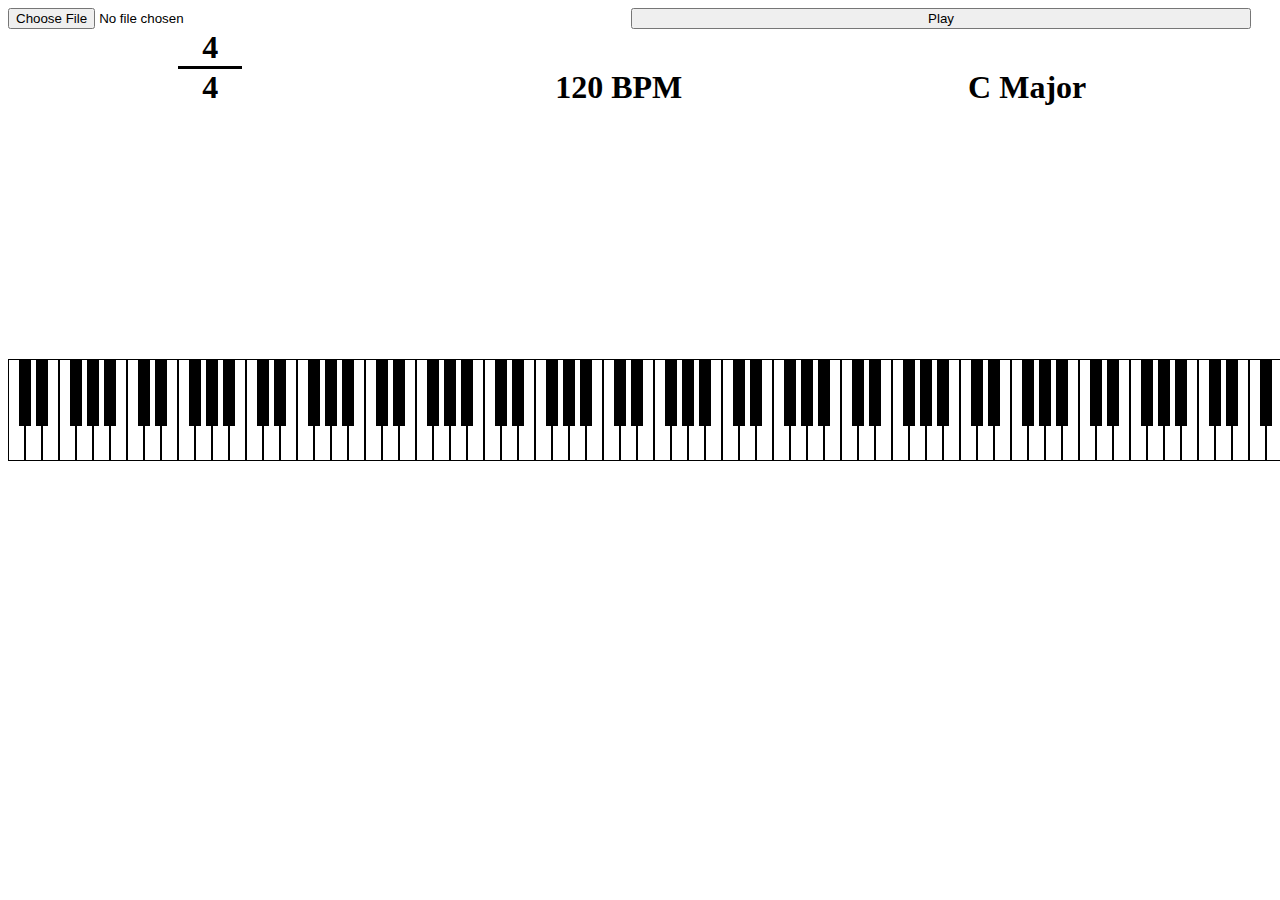
<file: index.html>
<!DOCTYPE HTML>

<html lang="en">
  <head>
    <meta charset="UTF-8"/>
    <title>Virtuoso</title>
    <link rel="stylesheet" type="text/css" href="style.css"/>
  </head>

  <body>
    <input type="file" id="file" style="width:49%;display:inline-block;"/>
    <input type="button" id="play" value="Play" style="width:49%;display:inline-block;"/>

    <div class="meta">
      <div class="container">
        <div id="time-numerator" class="text">4</div>
        <div id="time-denominator" class="text">4</div>
      </div>
    </div>

    <div class="meta">
      <div id="tempo" class="container text">120 BPM</div>
    </div>

    <div class="meta">
      <div id="key-signature" class="container text">C Major</div>
    </div>

    <div id="piano-container">
      <div id="piano"></div>
    </div>

    <script src="audio-wrapper.js" type="text/javascript" defer=""></script>
    <script src="midi-wrapper.js" type="text/javascript" defer=""></script>
    <script src="virtuoso.js" type="text/javascript" defer=""></script>
  </body>
</html>
</file>
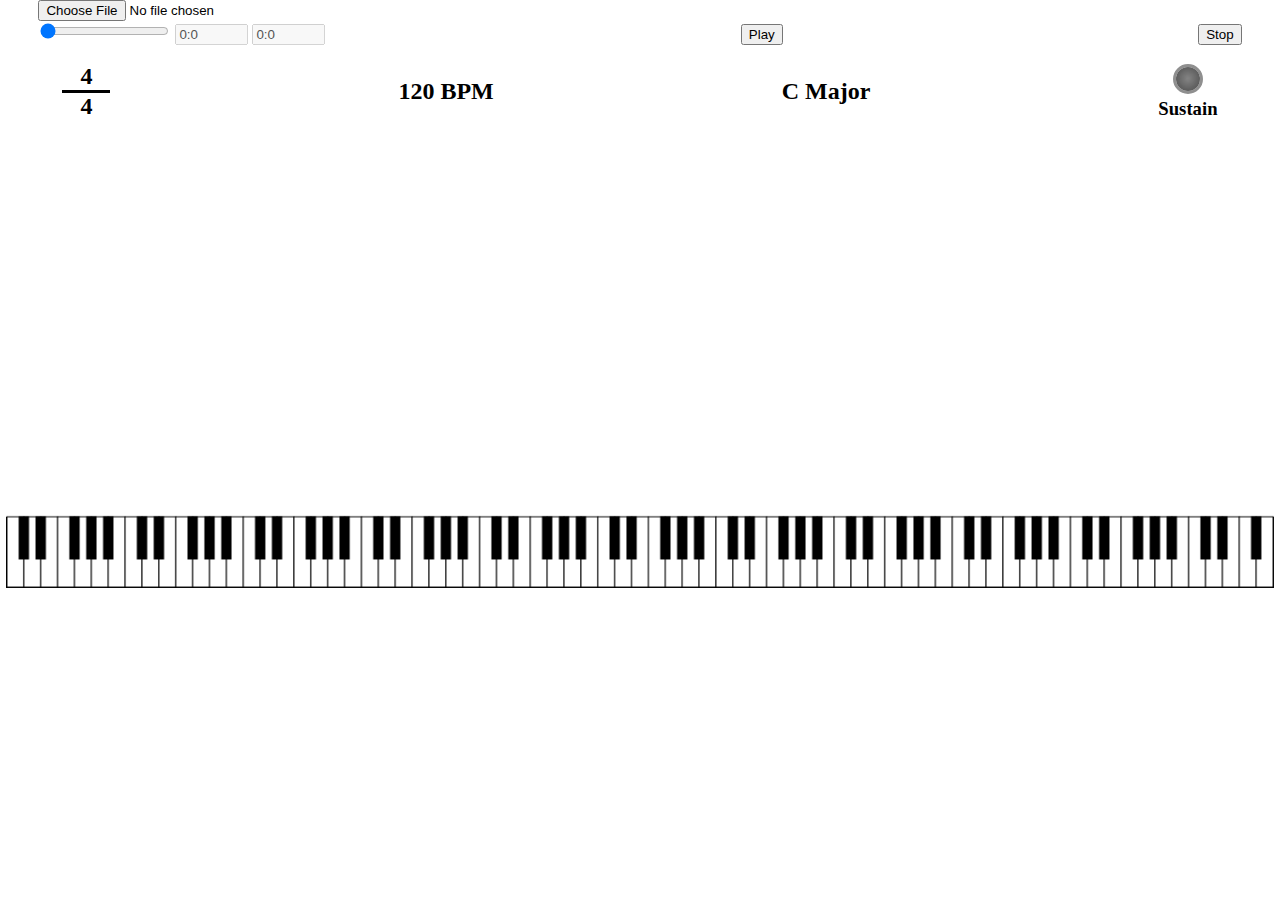
<file: virtuoso.html>
<!DOCTYPE HTML>

<html lang="en">
  <head>
    <meta charset="UTF-8"/>
    <title>Virtuoso</title>
    <link rel="stylesheet" type="text/css" href="styles/style.css"/>
  </head>

  <body class="default">
    <div id="app-container">
      <div class="block-justify">
        <input type="file" id="file" accept=".midi,.mid"/>
        <br/>
        <div style="display: inline-block">
          <input type="range" id="time" min="0" max="0" step="0.1" value="0"/>
          <input type="text" id="time-text" disabled="" size="6" value="0:0"/>
          <input type="text" id="time-text-end" disabled="" size="6" value="0:0"/>
        </div>
        <input type="button" id="play" value="Play"/>
        <input type="button" id="stop" value="Stop"/>
      </div>

      <div class="block-justify">
        <div class="meta">
          <div class="container">
            <h2 id="time-numerator" class="text">4</h2>
            <h2 id="time-denominator" class="text">4</h2>
          </div>
        </div>

        <div class="meta">
          <h2 id="tempo" class="container text">120 BPM</h2>
        </div>

        <div class="meta">
          <h2 id="key-signature" class="container text">C Major</h2>
        </div>

        <div class="meta">
          <img id="pedal" class="fit rounded indicator" src="images/pedal.gif" width="100" height="100"/>
          <h3 class="container text">Sustain</h3>
        </div>
      </div>

      <div id="gfx-container">
        <div id="gfx-gradient"></div>
        <canvas id="Application" width="1352" height="480">Your browser does not support HTML5 canvas!</canvas>
      </div>

      <script src="js/audio-wrapper.js" type="text/javascript" defer=""></script>
      <script src="js/midi-wrapper.js" type="text/javascript" defer=""></script>
      <script src="js/canvas-wrapper.js" type="text/javascript" defer=""></script>
      <script src="js/virtuoso.js" type="text/javascript" defer=""></script>
    </div>
  </body>
</html>
</file>
<file: style.css>
img {
  width: 80%;
}

#container {
    background-color: silver;
    display: block;
    width: 80%;
    margin: 0 auto;
    padding: 3% 5%;
}

.childobj {
    display: inline;
    width: 100%;
    margin: 0;
    padding: 0;
}

.meta{
  display: inline-block;
  width: 32%;
  font-size: 2em;
  font-weight: bold;
}

.container{
  display:block;
}

.text{
  text-align: center;
}

#time-numerator{
  width: 2em;
  margin: 0 auto;
  border-bottom: solid black;
}

#time-denominator{
}

.key{
  position: relative;
  vertical-align: text-top;
  display: inline-block;

  border: solid thin black;
  background-color: white;

  width: 15px;
  height: 100px;
  z-index: 0;
}

.key1{
  background-color: black;
  width: 10px;
  height: 65px;
  margin: 0 -6px;
  z-index: 1;
}

#piano-container {
  width: 100%;
  padding: 0;
  margin: 0;
  margin-top: 20%;

  white-space: nowrap;
}

#piano {
  display: table;
  margin: 0 auto;
}

.rounded {
  background-color: #CCCCCC;
	border-radius: 1em;
	border: solid #EEEEEE;
	border-width: 0.2em;
}

.dialogueContainer {
  position: fixed;
  top: 0;
  left: 0;
  z-index: 2;

  width: 100%;
  height: 100%;

  background-color: rgba(0, 0, 0, 0.5);
}

.dialogue {
  position: absolute;
	top: 50%;
	left: 50%;
	transform: translate(-50%, -50%);

	width: 30%;
  height: 30%;
  padding: 3%;

	border: solid #BBBBBB;
	background-color: #DDDDDD;
	border-width: 0.3em;
	border-radius: 2em;

  text-align: center;
	font: bold 1.5em sans-serif;
}
</file>
<file: styles/style.css>
body.default {
  margin: 0;
  background-color: #FFFFFF;
}

img.fit {
  width: 80%;
  height: auto;
}

img.indicator {
  filter: grayscale(100%) brightness(60%);
  border-radius: 50%;
  width: 1.5em;
}

#app-container {
  text-align: center;
  background-color: inherit;
}

#gfx-container {
  text-align: center;
  background-color: inherit;
}

#Application {
  width: 99%;
  height: auto;
  margin: 0 auto;
}

#gfx-gradient {
  position: absolute;
  width: 100%;
  height: 10%;

  background-color: inherit;
  overflow: hidden;
}

.childobj {
    display: inline;
    width: 100%;
    margin: 0;
    padding: 0;
}

.meta{
  display: inline-block;
  margin: 0 2%;
  /*font-size: 2em;*/
  font-weight: bold;
  vertical-align: middle;
  text-align: center;
}

.block-justify {
  text-align: justify;
  width: 94%;
  margin: 0 auto;
}

.block-justify::after {
  content: "";
  display: inline-block;
  width: 100%;
  margin: 0;
  padding: 0;
}

.container{
  display:block;
}

.text{
  text-align: center;
  margin: 0;
}

#time-numerator{
  width: 2em;
  margin: 0 auto;
  border-bottom: solid black;
}

#time-denominator{
}

.rounded {
  background-color: #CCCCCC;
	border-radius: 1em;
	border: solid #EEEEEE;
	border-width: 0.2em;
}

.dialogueContainer {
  position: fixed;
  top: 0;
  left: 0;
  z-index: 2;

  width: 100%;
  height: 100%;

  background-color: rgba(0, 0, 0, 0.5);
}

.dialogue {
  position: absolute;
	top: 50%;
	left: 50%;
	transform: translate(-50%, -50%);

	width: 30%;
  height: 30%;
  padding: 3%;

	border: solid #BBBBBB;
	background-color: #DDDDDD;
	border-width: 0.3em;
	border-radius: 2em;

  text-align: center;
	font: bold 1.5em sans-serif;
}
</file>
